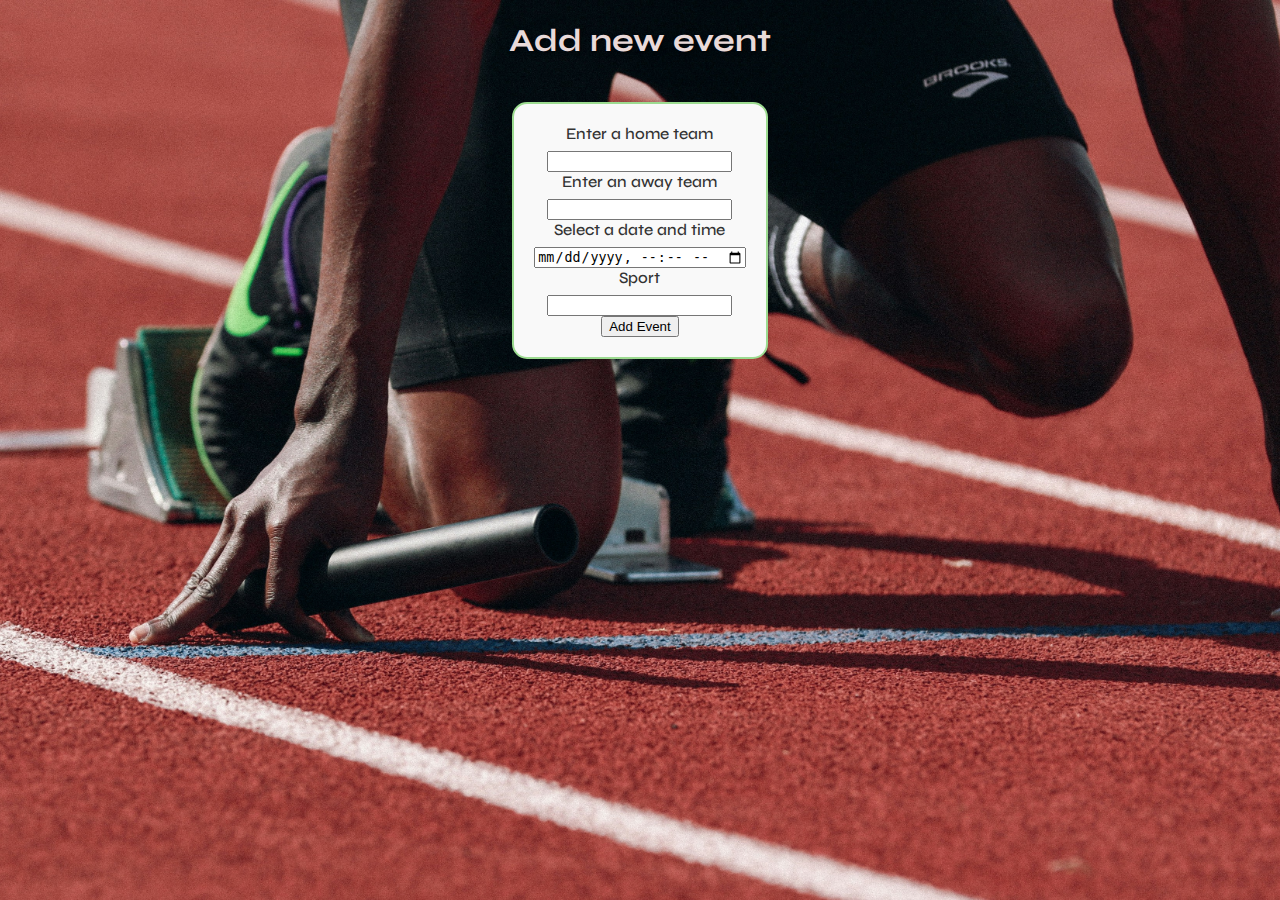
<file: addEvent.html>
<!DOCTYPE html>
<html lang="en">
  <head>
    <meta charset="UTF-8" />
    <meta name="viewport" content="width=device-width, initial-scale=1.0" />
    <title>Add new event</title>
    <link rel="icon" href="sports.png" type="image/png" />
    <link rel="preconnect" href="https://fonts.googleapis.com" />
    <link rel="preconnect" href="https://fonts.gstatic.com" crossorigin />
    <link
      href="https://fonts.googleapis.com/css2?family=Kalnia:wght@400;700&family=Poppins:ital,wght@0,100;0,200;0,300;0,400;0,500;0,600;0,700;0,800;0,900;1,100;1,200;1,300;1,400;1,500;1,600;1,700;1,800;1,900&family=Syne:wght@400;500;800&family=Work+Sans:ital,wght@0,100..900;1,100..900&display=swap"
      rel="stylesheet"
    />
    <link rel="stylesheet" href="styles.css" />
  </head>
  <body>
    <h1>Add new event</h1>
    <form action="" class="form">
      <label for="home-team">Enter a home team</label>
      <input type="text" id="home-team" required />
      <br />
      <label for="away-team">Enter an away team</label>
      <input type="text" id="away-team" required />
      <br />
      <label for="event-date">Select a date and time</label>
      <input type="datetime-local" id="event-date" required />
      <br />
      <label for="sport">Sport</label>
      <input type="text" id="sport" />
      <br />
      <input type="submit" value="Add Event" />
    </form>
  </body>
  <script>
    document.querySelector(".form").addEventListener("submit", (e) => {
      e.preventDefault();

      const homeTeam = document.getElementById("home-team").value;
      const awayTeam = document.getElementById("away-team").value;
      const dateTime = document.getElementById("event-date").value;
      const sport = document.getElementById("sport").value;

      const dateVenue = dateTime.split("T")[0];

      const savedEvents =
        JSON.parse(localStorage.getItem("customEvents")) || [];

      savedEvents.push({
        homeTeam: { name: homeTeam },
        awayTeam: { name: awayTeam },
        dateVenue: dateVenue,
        sport: sport,
        originCompetitionName: "User added",
      });

      localStorage.setItem("customEvents", JSON.stringify(savedEvents));

      window.location.href = "index.html";
    });
  </script>
</html>
</file>
<file: styles.css>
html,
body {
  margin: 0;
  padding: 0;
}

body {
  display: flex;
  flex-direction: column;
  min-height: 100vh;
  font-family: "Syne", sans-serif;
  font-weight: 400;
  font-style: normal;
  text-align: center;
  background-image: url("background.jpg");
  background-size: cover;
  background-position: center;
  background-repeat: no-repeat;
  padding: 0;
}

.content {
  flex: 1;
  padding-bottom: 60px;
}

h1,
h2 {
  color: #e9dad9;
  text-shadow: 2px 2px 4px rgba(0, 0, 0, 0.5);
}

table {
  margin: 0 auto;
  border-collapse: separate;
  border-spacing: 0;
  background: white;
  box-shadow: 0 2px 8px rgba(0, 0, 0, 0.1);
  border-radius: 15px;
  overflow: hidden;
}

th,
td {
  width: 70px;
  height: 70px;
  border: 1px solid #ddd;
  text-align: center;
}

th {
  background: #9cdb90;
  color: white;
}

td.today {
  background: #af504a;
}

td.empty {
  background: #f0f0f0;
}

td:hover {
  background: #f9f9f9;
  cursor: pointer;
}

footer {
  margin-top: auto;
  padding: 15px;
  background-color: rgba(0, 0, 0, 0.3);
  color: #e9dad9;
  text-align: center;
}

nav {
  display: flex;
  justify-content: center;
  justify-content: space-between;
  background-color: #ffffff;
  padding: 20px 40px;
  margin: 20px 20px 20px 20px;
  align-items: center;
  border-radius: 300px;
}
.logo {
  max-height: 40px;
  max-width: 120px;
  height: auto;
  width: auto;
  margin-left: 20px;
}

nav ul {
  list-style: none;
  display: flex;
  gap: 30px;
  margin: 0;
  padding: 0;
}
nav li {
  display: inline;
  list-style: none;
  margin-right: 30px;
}

nav a {
  text-decoration: none;
  color: #272142;
}
nav ul li a {
  text-decoration: none;
  color: black;
  font-weight: 500;
  transition: color 0.3s ease;
}
nav ul li a:hover {
  color: #9cdb90;
}

#tooltip {
  position: absolute;
  display: none;
  background: #b8645e;
  color: white;
  padding: 8px 10px;
  border-radius: 6px;
  font-size: 0.9em;
  box-shadow: 0 2px 8px rgba(0, 0, 0, 0.3);
  pointer-events: none;
  z-index: 1000;
  max-width: 200px;
}

#event-day {
  display: none;
  max-width: 400px;
  margin: 20px auto;
  padding: 20px;
  border: 2px solid #9cdb90;
  border-radius: 15px;
  background-color: #f9f9f9;
  font-family: "Syne", sans-serif;
}

#event-day h2 {
  margin-top: 0;
  margin-bottom: 10px;
  font-size: 1.5em;
  color: #333;
  text-align: center;
}

#event-day p {
  margin: 5px 0;
  font-size: 1em;
  color: #555;
}

#back-btn,
#add-event-btn {
  display: block;
  margin: 15px auto 0;
  padding: 8px 16px;
  border: none;
  border-radius: 10px;
  background-color: #65b655;
  color: white;
  font-size: 1em;
  cursor: pointer;
}

.event-day:hover {
  background-color: #dcf7d7;
}

.form {
  margin: 20px auto;
  padding: 20px;
  border: 2px solid #9cdb90;
  border-radius: 15px;
  background-color: #f9f9f9;
  max-width: 400px;
  font-family: "Syne", sans-serif;
}

.form label {
  display: block;
  margin-bottom: 8px;
  font-weight: 500;
  color: #333;
}

footer a {
  color: #96d187;
}
</file>
